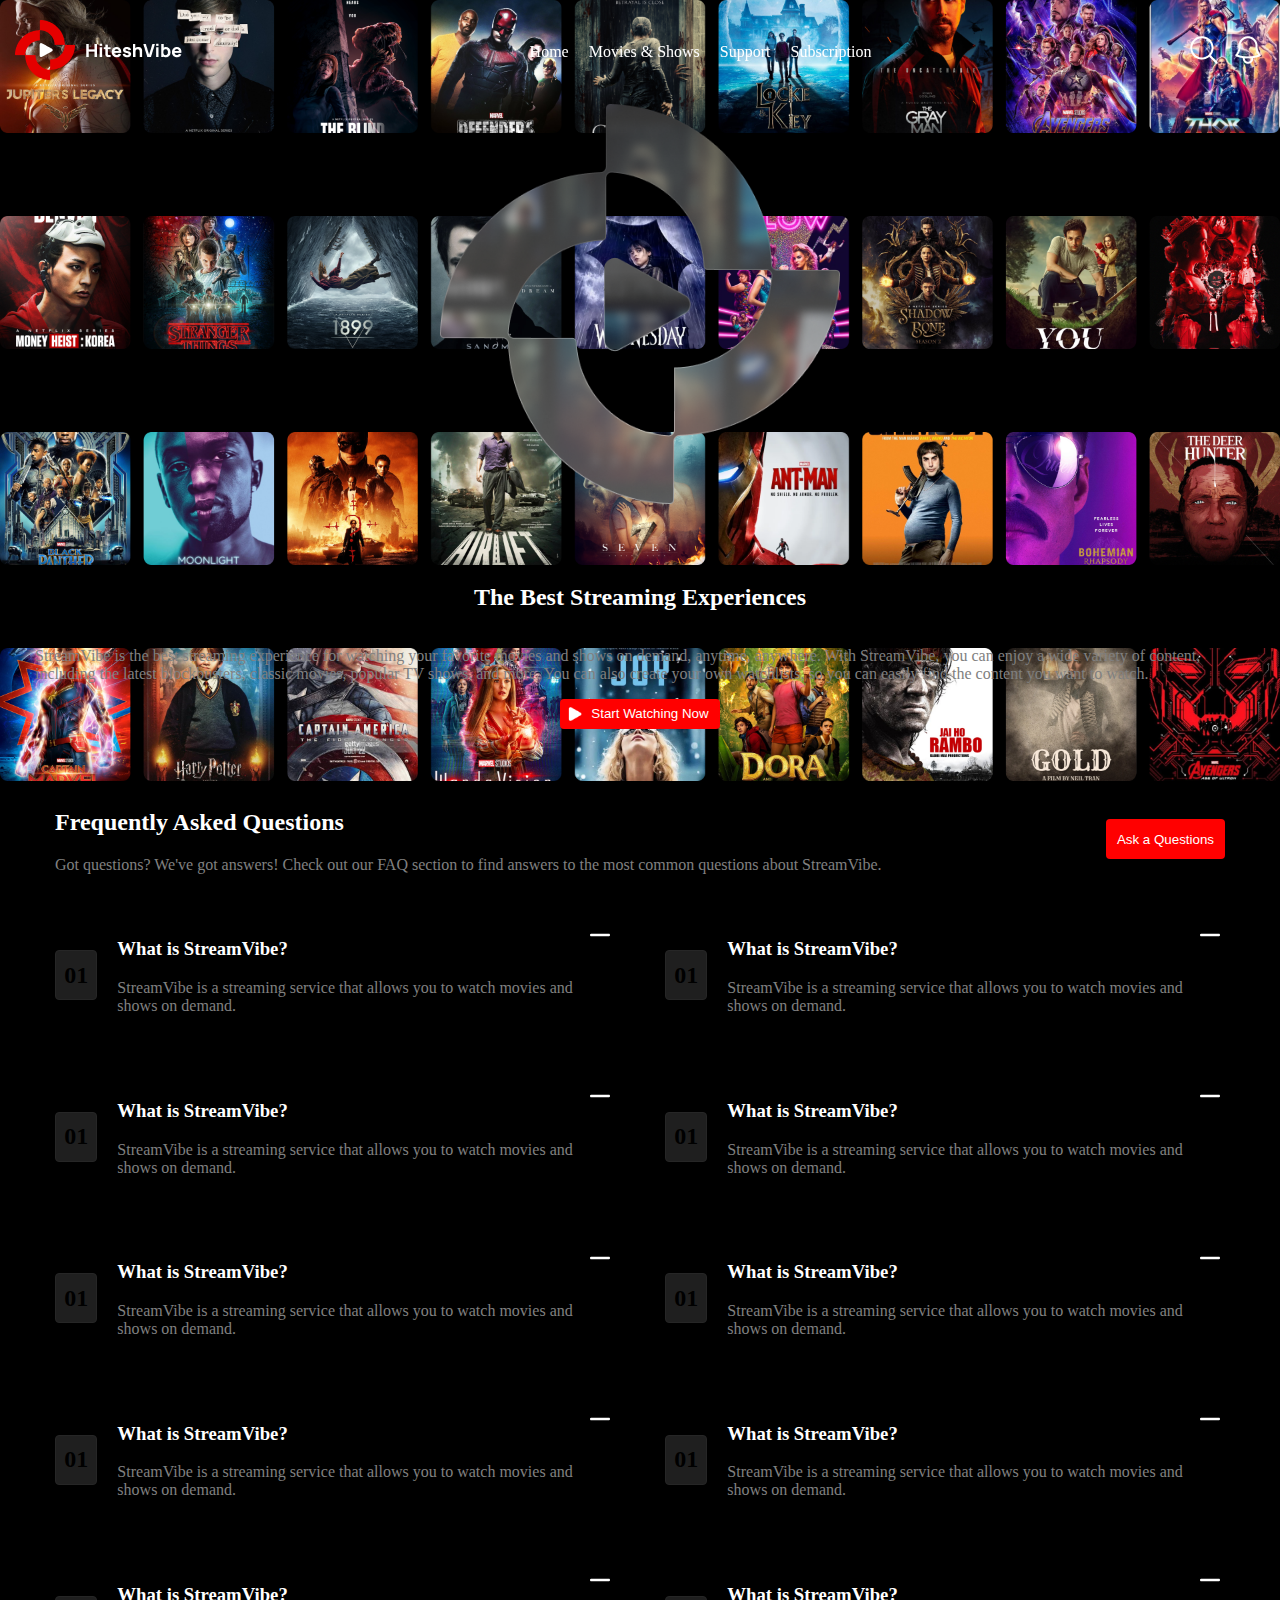
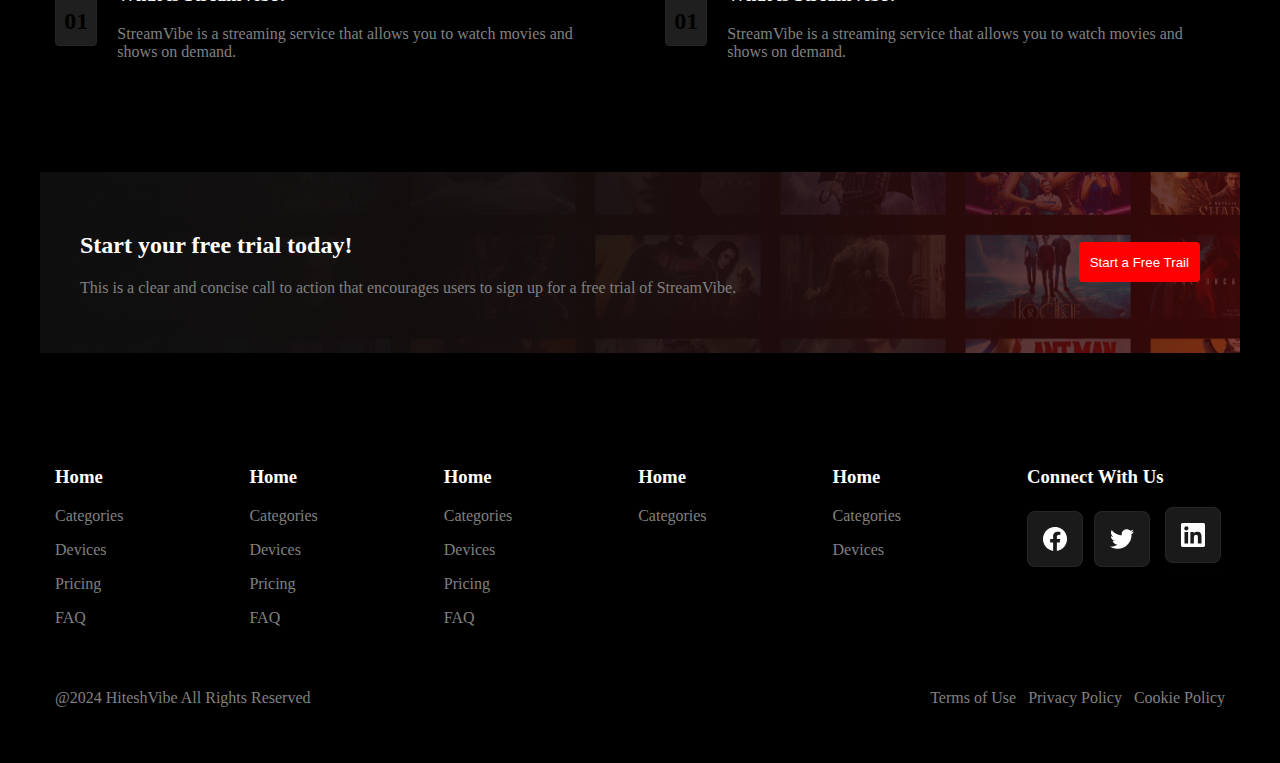
<file: Assignment_2/index.html>
<!DOCTYPE html>
<html lang="en">
  <head>
    <meta charset="UTF-8" />
    <meta name="viewport" content="width=device-width, initial-scale=1.0" />
    <title>Document</title>
  </head>
  <link rel="stylesheet" href="./style.css" />
  <link rel="stylesheet" href="common.css" />
  <head>
    <nav class="navigation">
      <a href="/">
        <img src="./assets/Logo.png" alt="" />
      </a>
      <div class="nav-link">
        <a href="/">Home</a>
        <a href="/movies.html">Movies & Shows</a>
        <a href="support.html">Support</a>
        <a href="subscription.html">Subscription</a>
      </div>
      <div class="nav-icon">
        <div><img src="./assets/search_icon.png" alt="" /></div>
        <div><img src="./assets/bell_icon.png" alt="" /></div>
      </div>
    </nav>
  </head>
  <body>
    <section class="section-1">
      <div class="bg-img-hero">
        <img src="./assets/bg-img-1.png" class="bg-img-1" alt="" />
        <img src="./assets/bg-img-2.png" class="bg-img-2" alt="" />
        <img src="./assets/bg-img-3.png" class="bg-img-3" alt="" />
        <img src="./assets//bg-img-4.png" class="bg-img-4" alt="" />
      </div>
      <div class="abstract-design-hero">
        <img src="./assets/Abstract Design.png" alt="" />
      </div>

      <div class="streaming-experiences">
        <h2 class="title">The Best Streaming Experiences</h2>
        <p class="description">
          StreamVibe is the best streaming experience for watching your favorite
          movies and shows on demand, anytime, anywhere. With StreamVibe, you
          can enjoy a wide variety of content, including the latest
          blockbusters, classic movies, popular TV shows, and more. You can also
          create your own watchlists, so you can easily find the content you
          want to watch.
        </p>
        <div class="hero-btn-container">
          <img src="./assets/play-icon.png" alt="" height="20" width="20" />
          <button type="button">Start Watching Now</button>
        </div>
      </div>
    </section>

    <section class="section">
      <div class="flex">
        <div>
          <h2 class="title">Frequently Asked Questions</h2>
          <p class="description">
            Got questions? We've got answers! Check out our FAQ section to find
            answers to the most common questions about StreamVibe.
          </p>
        </div>
        <div
          class="hero-btn-container"
          style="width: fit-content; height: 30px"
        >
          <button type="button">Ask a Questions</button>
        </div>
      </div>
      <div class="faq-container">
        <div class="flex" style="align-items: start">
          <div class="flex" style="gap: 20px">
            <div class="number-card">
              <h2>01</h2>
            </div>
            <div>
              <h3 class="title">What is StreamVibe?</h3>
              <p class="description">
                StreamVibe is a streaming service that allows you to watch
                movies and shows on demand.
              </p>
            </div>
          </div>
          <div>
            <img src="./assets/minus-icon.png" alt="" />
          </div>
        </div>
        <div class="flex" style="align-items: start">
          <div class="flex" style="gap: 20px">
            <div class="number-card">
              <h2>01</h2>
            </div>
            <div>
              <h3 class="title">What is StreamVibe?</h3>
              <p class="description">
                StreamVibe is a streaming service that allows you to watch
                movies and shows on demand.
              </p>
            </div>
          </div>
          <div>
            <img src="./assets/minus-icon.png" alt="" />
          </div>
        </div>
        <div class="flex" style="align-items: start">
          <div class="flex" style="gap: 20px">
            <div class="number-card">
              <h2>01</h2>
            </div>
            <div>
              <h3 class="title">What is StreamVibe?</h3>
              <p class="description">
                StreamVibe is a streaming service that allows you to watch
                movies and shows on demand.
              </p>
            </div>
          </div>
          <div>
            <img src="./assets/minus-icon.png" alt="" />
          </div>
        </div>
        <div class="flex" style="align-items: start">
          <div class="flex" style="gap: 20px">
            <div class="number-card">
              <h2>01</h2>
            </div>
            <div>
              <h3 class="title">What is StreamVibe?</h3>
              <p class="description">
                StreamVibe is a streaming service that allows you to watch
                movies and shows on demand.
              </p>
            </div>
          </div>
          <div>
            <img src="./assets/minus-icon.png" alt="" />
          </div>
        </div>
        <div class="flex" style="align-items: start">
          <div class="flex" style="gap: 20px">
            <div class="number-card">
              <h2>01</h2>
            </div>
            <div>
              <h3 class="title">What is StreamVibe?</h3>
              <p class="description">
                StreamVibe is a streaming service that allows you to watch
                movies and shows on demand.
              </p>
            </div>
          </div>
          <div>
            <img src="./assets/minus-icon.png" alt="" />
          </div>
        </div>
        <div class="flex" style="align-items: start">
          <div class="flex" style="gap: 20px">
            <div class="number-card">
              <h2>01</h2>
            </div>
            <div>
              <h3 class="title">What is StreamVibe?</h3>
              <p class="description">
                StreamVibe is a streaming service that allows you to watch
                movies and shows on demand.
              </p>
            </div>
          </div>
          <div>
            <img src="./assets/minus-icon.png" alt="" />
          </div>
        </div>
        <div class="flex" style="align-items: start">
          <div class="flex" style="gap: 20px">
            <div class="number-card">
              <h2>01</h2>
            </div>
            <div>
              <h3 class="title">What is StreamVibe?</h3>
              <p class="description">
                StreamVibe is a streaming service that allows you to watch
                movies and shows on demand.
              </p>
            </div>
          </div>
          <div>
            <img src="./assets/minus-icon.png" alt="" />
          </div>
        </div>
        <div class="flex" style="align-items: start">
          <div class="flex" style="gap: 20px">
            <div class="number-card">
              <h2>01</h2>
            </div>
            <div>
              <h3 class="title">What is StreamVibe?</h3>
              <p class="description">
                StreamVibe is a streaming service that allows you to watch
                movies and shows on demand.
              </p>
            </div>
          </div>
          <div>
            <img src="./assets/minus-icon.png" alt="" />
          </div>
        </div>
        <div class="flex" style="align-items: start">
          <div class="flex" style="gap: 20px">
            <div class="number-card">
              <h2>01</h2>
            </div>
            <div>
              <h3 class="title">What is StreamVibe?</h3>
              <p class="description">
                StreamVibe is a streaming service that allows you to watch
                movies and shows on demand.
              </p>
            </div>
          </div>
          <div>
            <img src="./assets/minus-icon.png" alt="" />
          </div>
        </div>
        <div class="flex" style="align-items: start">
          <div class="flex" style="gap: 20px">
            <div class="number-card">
              <h2>01</h2>
            </div>
            <div>
              <h3 class="title">What is StreamVibe?</h3>
              <p class="description">
                StreamVibe is a streaming service that allows you to watch
                movies and shows on demand.
              </p>
            </div>
          </div>
          <div>
            <img src="./assets/minus-icon.png" alt="" />
          </div>
        </div>
      </div>
    </section>

    <section class="free-tial-container section">
      <div class="flex">
        <div>
          <h2 class="title">Start your free trial today!</h2>
          <p class="description">
            This is a clear and concise call to action that encourages users to
            sign up for a free trial of StreamVibe.
          </p>
        </div>
        <div
          class="hero-btn-container"
          style="width: fit-content; height: 30px"
        >
          <button type="button">Start a Free Trail</button>
        </div>
      </div>
    </section>
  </body>
  <footer class="section footer">
    <div class="flex" style="align-items: start">
      <div>
        <h3 class="title">Home</h3>
        <p class="description">Categories</p>
        <p class="description">Devices</p>
        <p class="description">Pricing</p>
        <p class="description">FAQ</p>
      </div>
      <div>
        <h3 class="title">Home</h3>
        <p class="description">Categories</p>
        <p class="description">Devices</p>
        <p class="description">Pricing</p>
        <p class="description">FAQ</p>
      </div>
      <div>
        <h3 class="title">Home</h3>
        <p class="description">Categories</p>
        <p class="description">Devices</p>
        <p class="description">Pricing</p>
        <p class="description">FAQ</p>
      </div>
      <div>
        <h3 class="title">Home</h3>
        <p class="description">Categories</p>
      </div>
      <div>
        <h3 class="title">Home</h3>
        <p class="description">Categories</p>
        <p class="description">Devices</p>
      </div>
      <div>
        <h3 class="title">Connect With Us</h3>
        <div class="flex" style="gap: 11px">
          <img src="./assets/facebook.png" alt="" />
          <img src="./assets/twitter.png" alt="" />
          <img src="./assets/linkedin.png" alt="" />
        </div>
      </div>
    </div>
    <div class="flex">
      <p class="description">@2024 HiteshVibe All Rights Reserved</p>
      <div class="flex" style="gap: 12px">
        <p class="description">Terms of Use</p>
        <p class="description">Privacy Policy</p>
        <p class="description">Cookie Policy</p>
      </div>
    </div>
  </footer>
</html>
</file>
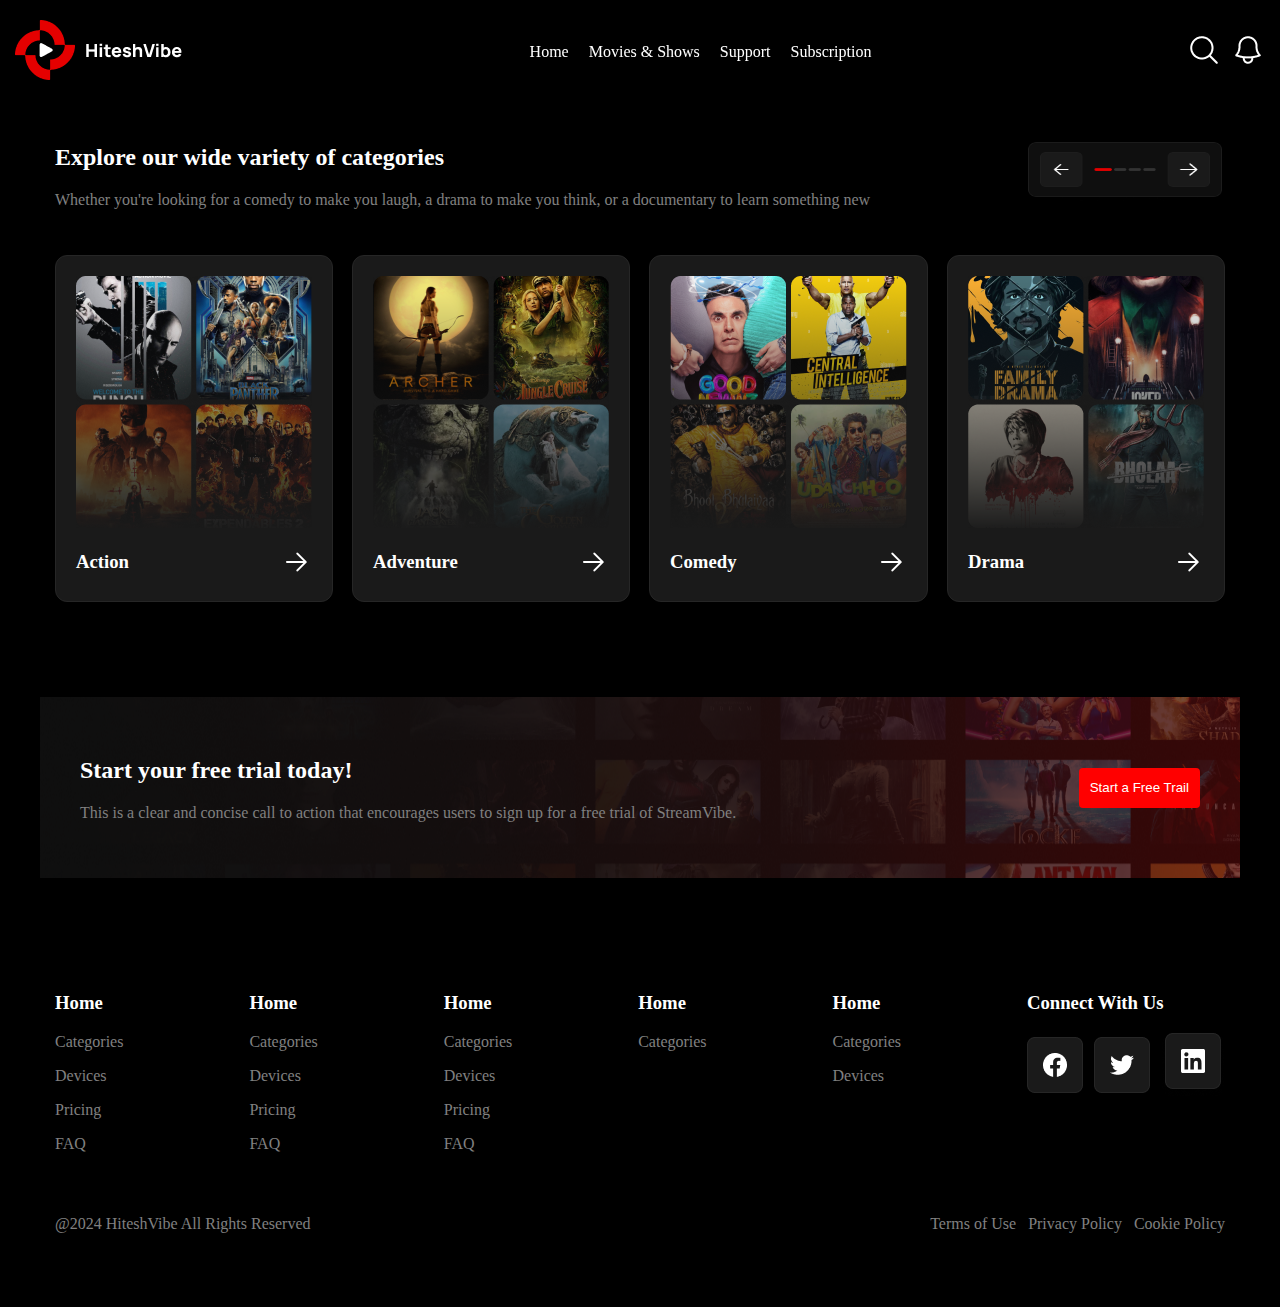
<file: Assignment_2/movies.html>
<!DOCTYPE html>
<html lang="en">
  <head>
    <meta charset="UTF-8" />
    <meta name="viewport" content="width=device-width, initial-scale=1.0" />
    <title>Document</title>
  </head>
  <link rel="stylesheet" href="style.css" />
  <link rel="stylesheet" href="common.css" />
  <head>
    <nav class="navigation">
      <a href="/">
        <img src="./assets/Logo.png" alt="" />
      </a>
      <div class="nav-link">
        <a href="/">Home</a>
        <a href="/movies.html">Movies & Shows</a>
        <a href="support.html">Support</a>
        <a href="subscription.html">Subscription</a>
      </div>
      <div class="nav-icon">
        <div><img src="./assets/search_icon.png" alt="" /></div>
        <div><img src="./assets/bell_icon.png" alt="" /></div>
      </div>
    </nav>
  </head>
  <body>
    <section class="section">
      <div class="flex">
        <div class="">
          <h2 class="title">Explore our wide variety of categories</h2>
          <p class="description">
            Whether you're looking for a comedy to make you laugh, a drama to
            make you think, or a documentary to learn something new
          </p>
        </div>
        <div>
          <img src="./assets/swiper-btn.png" alt="" height="60" width="200" />
        </div>
      </div>
      <div class="flex">
        <div class="movie-card">
          <img src="./assets/action-card.png" alt="" />
          <div class="flex">
            <h3 class="title">Action</h3>
            <img src="./assets/arrow-right.png" alt="" />
          </div>
        </div>
        <div class="movie-card">
          <img src="./assets/adventutre-card.png" alt="" />
          <div class="flex">
            <h3 class="title">Adventure</h3>
            <img src="./assets/arrow-right.png" alt="" />
          </div>
        </div>
        <div class="movie-card">
          <img src="./assets/comedy-card.png" alt="" />
          <div class="flex">
            <h3 class="title">Comedy</h3>
            <img src="./assets/arrow-right.png" alt="" />
          </div>
        </div>
        <div class="movie-card">
          <img src="./assets/drama-card.png" alt="" />
          <div class="flex">
            <h3 class="title">Drama</h3>
            <img src="./assets/arrow-right.png" alt="" />
          </div>
        </div>
      </div>
    </section>
    <section class="free-tial-container section">
      <div class="flex">
        <div>
          <h2 class="title">Start your free trial today!</h2>
          <p class="description">
            This is a clear and concise call to action that encourages users to
            sign up for a free trial of StreamVibe.
          </p>
        </div>
        <div
          class="hero-btn-container"
          style="width: fit-content; height: 30px"
        >
          <button type="button">Start a Free Trail</button>
        </div>
      </div>
    </section>
  </body>
  <footer class="section footer">
    <div class="flex" style="align-items: start">
      <div>
        <h3 class="title">Home</h3>
        <p class="description">Categories</p>
        <p class="description">Devices</p>
        <p class="description">Pricing</p>
        <p class="description">FAQ</p>
      </div>
      <div>
        <h3 class="title">Home</h3>
        <p class="description">Categories</p>
        <p class="description">Devices</p>
        <p class="description">Pricing</p>
        <p class="description">FAQ</p>
      </div>
      <div>
        <h3 class="title">Home</h3>
        <p class="description">Categories</p>
        <p class="description">Devices</p>
        <p class="description">Pricing</p>
        <p class="description">FAQ</p>
      </div>
      <div>
        <h3 class="title">Home</h3>
        <p class="description">Categories</p>
      </div>
      <div>
        <h3 class="title">Home</h3>
        <p class="description">Categories</p>
        <p class="description">Devices</p>
      </div>
      <div>
        <h3 class="title">Connect With Us</h3>
        <div class="flex" style="gap: 11px">
          <img src="./assets/facebook.png" alt="" />
          <img src="./assets/twitter.png" alt="" />
          <img src="./assets/linkedin.png" alt="" />
        </div>
      </div>
    </div>
    <div class="flex">
      <p class="description">@2024 HiteshVibe All Rights Reserved</p>
      <div class="flex" style="gap: 12px">
        <p class="description">Terms of Use</p>
        <p class="description">Privacy Policy</p>
        <p class="description">Cookie Policy</p>
      </div>
    </div>
  </footer>
</html>
m
</file>
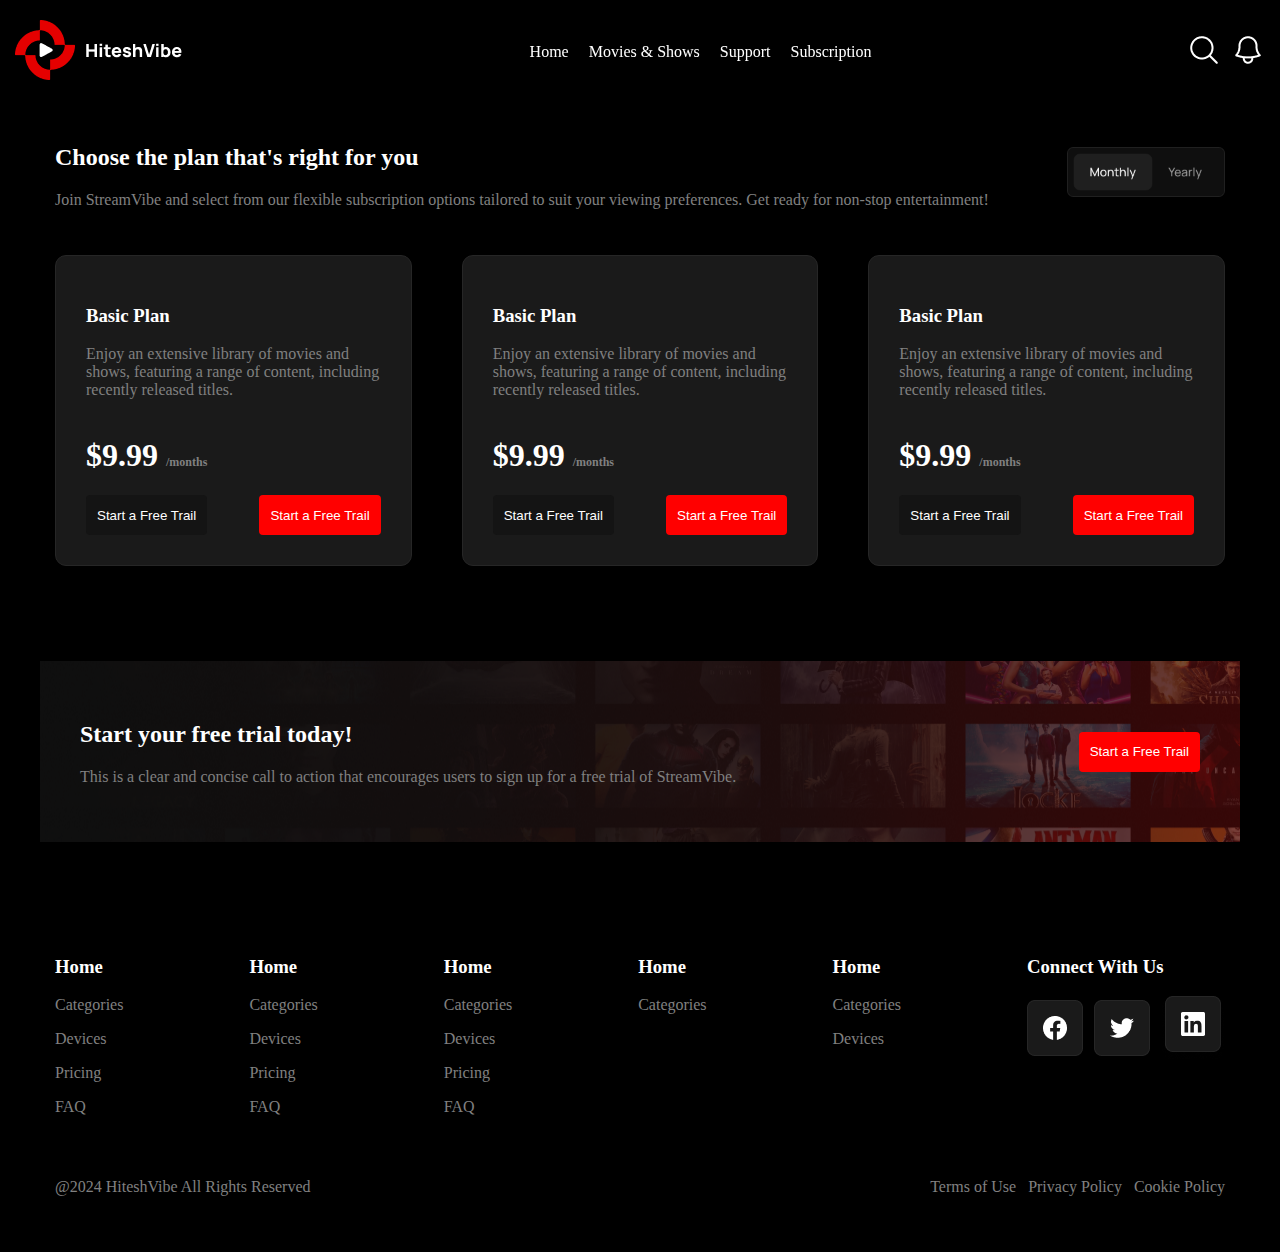
<file: Assignment_2/subscription.html>
<!DOCTYPE html>
<html lang="en">
  <head>
    <meta charset="UTF-8" />
    <meta name="viewport" content="width=device-width, initial-scale=1.0" />
    <title>Document</title>
  </head>
  <head>
    <nav class="navigation">
      <a href="/">
        <img src="./assets/Logo.png" alt="" />
      </a>
      <div class="nav-link">
        <a href="/">Home</a>
        <a href="/movies.html">Movies & Shows</a>
        <a href="support.html">Support</a>
        <a href="subscription.html">Subscription</a>
      </div>
      <div class="nav-icon">
        <div><img src="./assets/search_icon.png" alt="" /></div>
        <div><img src="./assets/bell_icon.png" alt="" /></div>
      </div>
    </nav>
  </head>
  <link rel="stylesheet" href="style.css" />
  <link rel="stylesheet" href="common.css" />
  <body>
    <section class="section">
      <div class="flex">
        <div>
          <h2 class="title">Choose the plan that's right for you</h2>
          <p class="description">
            Join StreamVibe and select from our flexible subscription options
            tailored to suit your viewing preferences. Get ready for non-stop
            entertainment!
          </p>
        </div>
        <div>
          <img src="./assets/tabs-month-year.png" height="50px" alt="" />
        </div>
      </div>
      <div class="pricing-card-container">
        <div class="pricing-card">
          <div>
            <h3 class="title">Basic Plan</h3>
            <p class="description">
              Enjoy an extensive library of movies and shows, featuring a range
              of content, including recently released titles.
            </p>
          </div>
          <div>
            <h1 class="title">
              $9.99
              <span class="description" style="font-size: 12px">/months</span>
            </h1>
          </div>
          <div class="flex">
            <div
              class="hero-btn-container"
              style="
                width: fit-content;
                height: 30px;
                background-color: #141414;
              "
            >
              <button type="button">Start a Free Trail</button>
            </div>
            <div
              class="hero-btn-container"
              style="width: fit-content; height: 30px"
            >
              <button type="button">Start a Free Trail</button>
            </div>
          </div>
        </div>
        <div class="pricing-card">
          <div>
            <h3 class="title">Basic Plan</h3>
            <p class="description">
              Enjoy an extensive library of movies and shows, featuring a range
              of content, including recently released titles.
            </p>
          </div>
          <div>
            <h1 class="title">
              $9.99
              <span class="description" style="font-size: 12px">/months</span>
            </h1>
          </div>
          <div class="flex">
            <div
              class="hero-btn-container"
              style="
                width: fit-content;
                height: 30px;
                background-color: #141414;
              "
            >
              <button type="button">Start a Free Trail</button>
            </div>
            <div
              class="hero-btn-container"
              style="width: fit-content; height: 30px"
            >
              <button type="button">Start a Free Trail</button>
            </div>
          </div>
        </div>
        <div class="pricing-card">
          <div>
            <h3 class="title">Basic Plan</h3>
            <p class="description">
              Enjoy an extensive library of movies and shows, featuring a range
              of content, including recently released titles.
            </p>
          </div>
          <div>
            <h1 class="title">
              $9.99
              <span class="description" style="font-size: 12px">/months</span>
            </h1>
          </div>
          <div class="flex">
            <div
              class="hero-btn-container"
              style="
                width: fit-content;
                height: 30px;
                background-color: #141414;
              "
            >
              <button type="button">Start a Free Trail</button>
            </div>
            <div
              class="hero-btn-container"
              style="width: fit-content; height: 30px"
            >
              <button type="button">Start a Free Trail</button>
            </div>
          </div>
        </div>
      </div>
    </section>
    <section class="free-tial-container section">
      <div class="flex">
        <div>
          <h2 class="title">Start your free trial today!</h2>
          <p class="description">
            This is a clear and concise call to action that encourages users to
            sign up for a free trial of StreamVibe.
          </p>
        </div>
        <div
          class="hero-btn-container"
          style="width: fit-content; height: 30px"
        >
          <button type="button">Start a Free Trail</button>
        </div>
      </div>
    </section>
  </body>
  <footer class="section footer">
    <div class="flex" style="align-items: start">
      <div>
        <h3 class="title">Home</h3>
        <p class="description">Categories</p>
        <p class="description">Devices</p>
        <p class="description">Pricing</p>
        <p class="description">FAQ</p>
      </div>
      <div>
        <h3 class="title">Home</h3>
        <p class="description">Categories</p>
        <p class="description">Devices</p>
        <p class="description">Pricing</p>
        <p class="description">FAQ</p>
      </div>
      <div>
        <h3 class="title">Home</h3>
        <p class="description">Categories</p>
        <p class="description">Devices</p>
        <p class="description">Pricing</p>
        <p class="description">FAQ</p>
      </div>
      <div>
        <h3 class="title">Home</h3>
        <p class="description">Categories</p>
      </div>
      <div>
        <h3 class="title">Home</h3>
        <p class="description">Categories</p>
        <p class="description">Devices</p>
      </div>
      <div>
        <h3 class="title">Connect With Us</h3>
        <div class="flex" style="gap: 11px">
          <img src="./assets/facebook.png" alt="" />
          <img src="./assets/twitter.png" alt="" />
          <img src="./assets/linkedin.png" alt="" />
        </div>
      </div>
    </div>
    <div class="flex">
      <p class="description">@2024 HiteshVibe All Rights Reserved</p>
      <div class="flex" style="gap: 12px">
        <p class="description">Terms of Use</p>
        <p class="description">Privacy Policy</p>
        <p class="description">Cookie Policy</p>
      </div>
    </div>
  </footer>
</html>
</file>
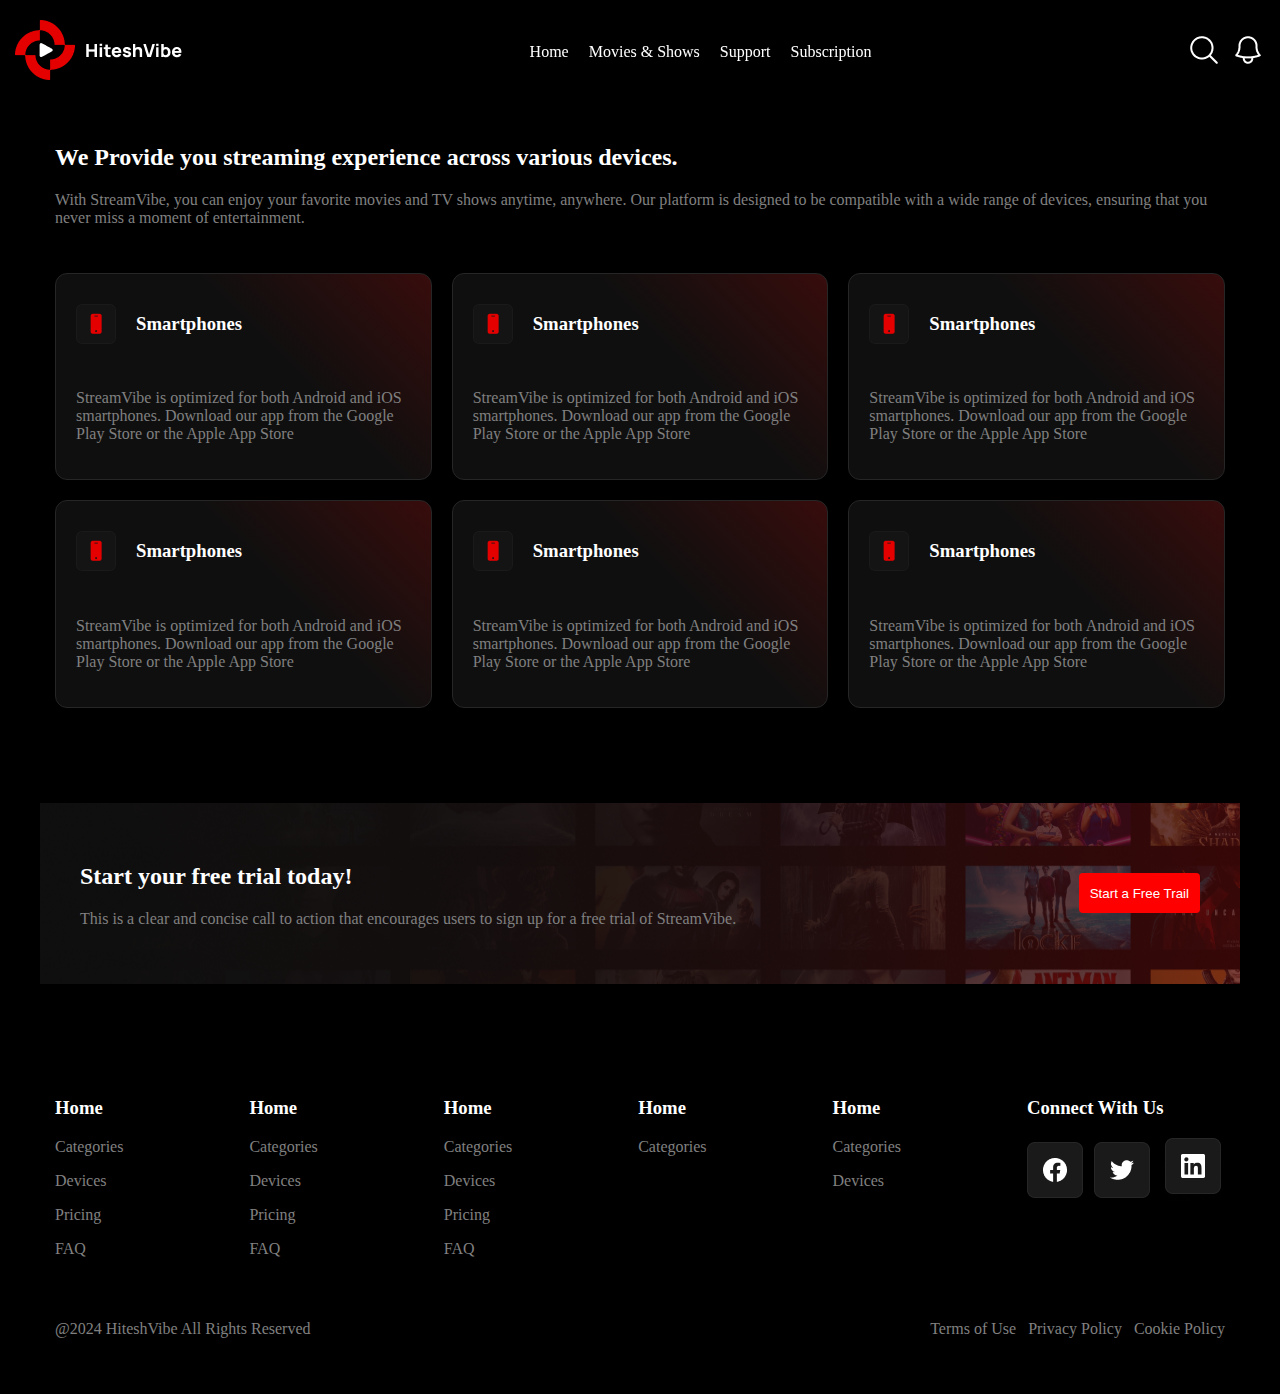
<file: Assignment_2/support.html>
<!DOCTYPE html>
<html lang="en">
  <head>
    <meta charset="UTF-8" />
    <meta name="viewport" content="width=device-width, initial-scale=1.0" />
    <title>Document</title>
  </head>
  <link rel="stylesheet" href="style.css" />
  <link rel="stylesheet" href="common.css" />
  <head>
    <nav class="navigation">
      <a href="/">
        <img src="./assets/Logo.png" alt="" />
      </a>
      <div class="nav-link">
        <a href="/">Home</a>
        <a href="/movies.html">Movies & Shows</a>
        <a href="support.html">Support</a>
        <a href="subscription.html">Subscription</a>
      </div>
      <div class="nav-icon">
        <div><img src="./assets/search_icon.png" alt="" /></div>
        <div><img src="./assets/bell_icon.png" alt="" /></div>
      </div>
    </nav>
  </head>
  <body>
    <section class="section">
      <div>
        <h2 class="title">
          We Provide you streaming experience across various devices.
        </h2>
        <p class="description">
          With StreamVibe, you can enjoy your favorite movies and TV shows
          anytime, anywhere. Our platform is designed to be compatible with a
          wide range of devices, ensuring that you never miss a moment of
          entertainment.
        </p>
      </div>
      <div class="streaming-cards">
        <div class="streaming-card">
          <div class="streaming-title-container">
            <img
              src="./assets/smartphone-icon.png"
              alt=""
              height="40"
              width="40"
            />
            <h3 class="title">Smartphones</h3>
          </div>
          <p class="description streaming-card-description">
            StreamVibe is optimized for both Android and iOS smartphones.
            Download our app from the Google Play Store or the Apple App Store
          </p>
        </div>
        <div class="streaming-card">
          <div class="streaming-title-container">
            <img
              src="./assets/smartphone-icon.png"
              alt=""
              height="40"
              width="40"
            />
            <h3 class="title">Smartphones</h3>
          </div>
          <p class="description streaming-card-description">
            StreamVibe is optimized for both Android and iOS smartphones.
            Download our app from the Google Play Store or the Apple App Store
          </p>
        </div>
        <div class="streaming-card">
          <div class="streaming-title-container">
            <img
              src="./assets/smartphone-icon.png"
              alt=""
              height="40"
              width="40"
            />
            <h3 class="title">Smartphones</h3>
          </div>
          <p class="description streaming-card-description">
            StreamVibe is optimized for both Android and iOS smartphones.
            Download our app from the Google Play Store or the Apple App Store
          </p>
        </div>
        <div class="streaming-card">
          <div class="streaming-title-container">
            <img
              src="./assets/smartphone-icon.png"
              alt=""
              height="40"
              width="40"
            />
            <h3 class="title">Smartphones</h3>
          </div>
          <p class="description streaming-card-description">
            StreamVibe is optimized for both Android and iOS smartphones.
            Download our app from the Google Play Store or the Apple App Store
          </p>
        </div>
        <div class="streaming-card">
          <div class="streaming-title-container">
            <img
              src="./assets/smartphone-icon.png"
              alt=""
              height="40"
              width="40"
            />
            <h3 class="title">Smartphones</h3>
          </div>
          <p class="description streaming-card-description">
            StreamVibe is optimized for both Android and iOS smartphones.
            Download our app from the Google Play Store or the Apple App Store
          </p>
        </div>
        <div class="streaming-card">
          <div class="streaming-title-container">
            <img
              src="./assets/smartphone-icon.png"
              alt=""
              height="40"
              width="40"
            />
            <h3 class="title">Smartphones</h3>
          </div>
          <p class="description streaming-card-description">
            StreamVibe is optimized for both Android and iOS smartphones.
            Download our app from the Google Play Store or the Apple App Store
          </p>
        </div>
      </div>
    </section>
    <section class="free-tial-container section">
      <div class="flex">
        <div>
          <h2 class="title">Start your free trial today!</h2>
          <p class="description">
            This is a clear and concise call to action that encourages users to
            sign up for a free trial of StreamVibe.
          </p>
        </div>
        <div
          class="hero-btn-container"
          style="width: fit-content; height: 30px"
        >
          <button type="button">Start a Free Trail</button>
        </div>
      </div>
    </section>
  </body>
  <footer class="section footer">
    <div class="flex" style="align-items: start">
      <div>
        <h3 class="title">Home</h3>
        <p class="description">Categories</p>
        <p class="description">Devices</p>
        <p class="description">Pricing</p>
        <p class="description">FAQ</p>
      </div>
      <div>
        <h3 class="title">Home</h3>
        <p class="description">Categories</p>
        <p class="description">Devices</p>
        <p class="description">Pricing</p>
        <p class="description">FAQ</p>
      </div>
      <div>
        <h3 class="title">Home</h3>
        <p class="description">Categories</p>
        <p class="description">Devices</p>
        <p class="description">Pricing</p>
        <p class="description">FAQ</p>
      </div>
      <div>
        <h3 class="title">Home</h3>
        <p class="description">Categories</p>
      </div>
      <div>
        <h3 class="title">Home</h3>
        <p class="description">Categories</p>
        <p class="description">Devices</p>
      </div>
      <div>
        <h3 class="title">Connect With Us</h3>
        <div class="flex" style="gap: 11px">
          <img src="./assets/facebook.png" alt="" />
          <img src="./assets/twitter.png" alt="" />
          <img src="./assets/linkedin.png" alt="" />
        </div>
      </div>
    </div>
    <div class="flex">
      <p class="description">@2024 HiteshVibe All Rights Reserved</p>
      <div class="flex" style="gap: 12px">
        <p class="description">Terms of Use</p>
        <p class="description">Privacy Policy</p>
        <p class="description">Cookie Policy</p>
      </div>
    </div>
  </footer>
</html>
</file>
<file: Assignment_2/style.css>
body {
  background-color: black;
  max-width: 1250px;
  margin: 0 auto;
}
.navigation {
  position: sticky;
  top: 0;
  z-index: 1006;
  display: flex;
  justify-content: space-between;
  align-items: center;
  background: transparent;
  padding-top: 20px;
}
.nav-link {
  display: flex;
  justify-content: center;
  align-items: center;
  gap: 20px;
  color: white;
}
.nav-link a {
  color: white;
  text-decoration: none;
}
.nav-icon {
  display: flex;
  justify-content: space-between;
  align-items: center;
  gap: 10px;
}
.section-1 {
  padding: 20px;
}

.bg-img-hero img {
  width: 100%;
  z-index: -10;
  position: absolute;
}
.bg-img-1 {
  top: 0;
  left: 0;
  right: 0;
}
.bg-img-2 {
  top: 24%;
  left: 0;
}
.bg-img-3 {
  top: 48%;
  left: 0;
}
.bg-img-4 {
  top: 72%;
  left: 0;
}
.abstract-design-hero {
  display: flex;
  justify-content: center;
  align-items: center;
  margin: 0 auto;
}
.abstract-design-hero img {
  margin: 0 auto;
  height: 400px;
  width: 400px;
  margin-bottom: 60px;
}

.streaming-experiences {
  display: flex;
  justify-content: center;
  align-items: center;
  flex-direction: column;
}
.title {
  color: white;
}
.description {
  color: gray;
}
.hero-btn-container {
  display: flex;
  justify-content: space-between;
  align-items: center;
  background-color: red;
  padding: 5px 5px;
  border-radius: 4px;
}
button {
  background-color: transparent;
  border: none;
  font-size: smaller;
  color: white;
}
.section {
  display: flex;
  flex-direction: column;
  gap: 30px;
  padding: 40px 40px;
}

.streaming-cards {
  display: grid;
  grid-template-columns: repeat(3, minmax(0, 1fr));
  gap: 20px;
}
.streaming-card {
  display: flex;
  flex-direction: column;
  gap: 20px;
  padding: 20px;
  border: 1px solid #262626;
  border-radius: 12px;
  background: linear-gradient(45deg, #0f0f0f 59%, #e50000 273%);
}

.streaming-title-container {
  display: flex;
  justify-content: start;
  align-items: center;
  gap: 20px;
}
.streaming-card-description {
  width: fit-content;
}
.number-card {
  display: flex;
  justify-content: center;
  align-items: center;
  padding: 4px;
  height: 40px;
  width: 40px;
  background-color: #1f1f1f;
  border: 1px solid #262626;
  border-radius: 4px;
}
.faq-container {
  display: grid;
  gap: 50px;
  grid-template-columns: repeat(2, minmax(0, 1fr));
}
.pricing-card-container {
  display: grid;
  gap: 50px;
  grid-template-columns: repeat(3, minmax(0, 1fr));
}
.pricing-card {
  display: flex;
  flex-direction: column;
  background-color: #1a1a1a;
  padding: 30px;
  border-radius: 11px;
  border: 1px solid #262626;
}
</file>
<file: Assignment_2/common.css>
.flex {
  display: flex;
  align-items: center;
  justify-content: space-between;
}
.movie-card {
  border: 1px solid #262626;
  background-color: #1a1a1a;
  padding: 20px 20px 10px 20px;
  border-radius: 12px;
}
.free-tial-container {
  background-image: url("./assets/free-r-trial-b-img.png");
  background-repeat: no-repeat;
  margin: 55px 25px;
}
</file>
